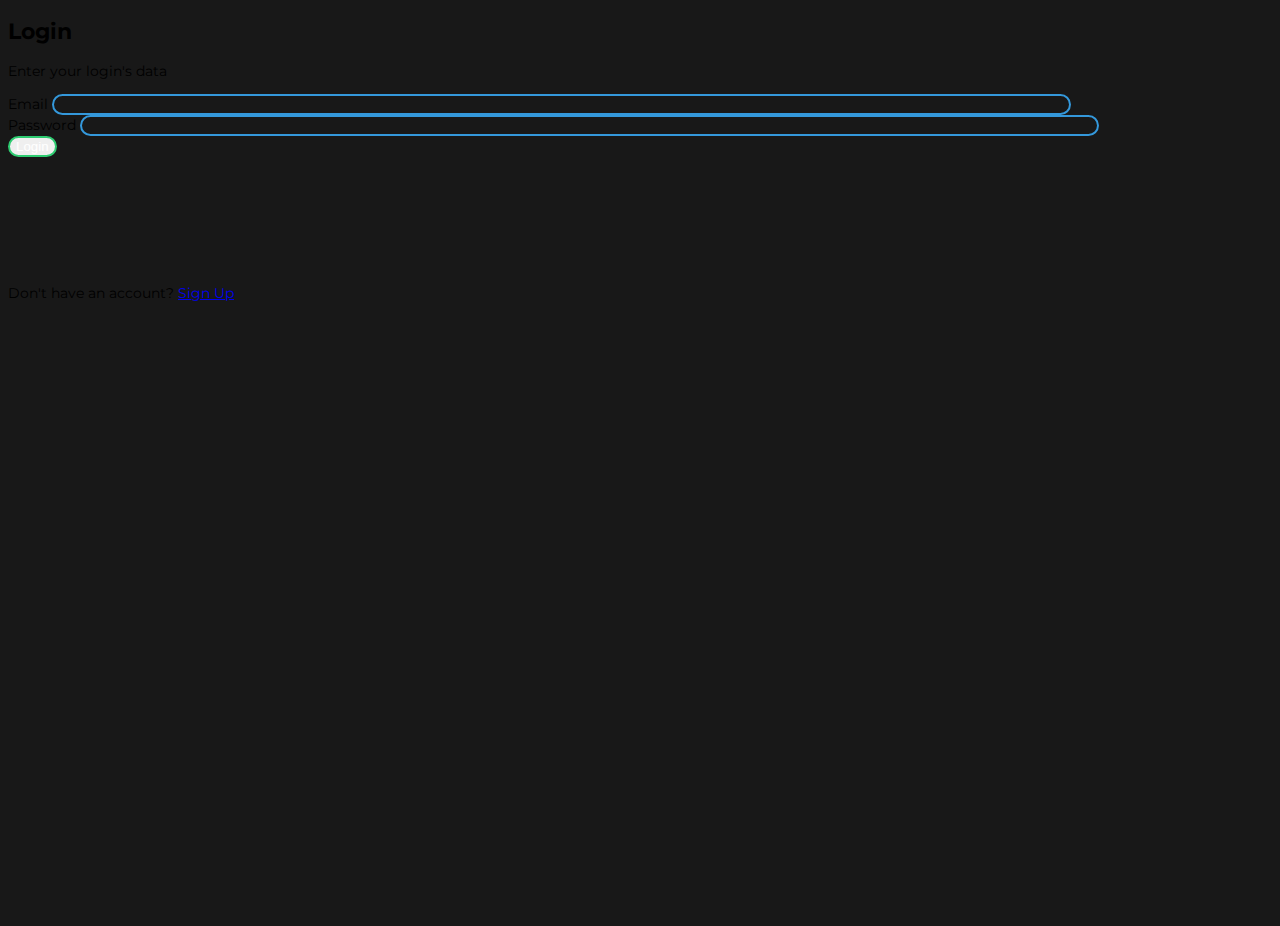
<file: login/index.htm>
<!DOCTYPE html>
<html>

<head>

  <link href="https://cdn.jsdelivr.net/npm/bootstrap@5.1.3/dist/css/bootstrap.min.css" rel="stylesheet"
    integrity="sha384-1BmE4kWBq78iYhFldvKuhfTAU6auU8tT94WrHftjDbrCEXSU1oBoqyl2QvZ6jIW3" crossorigin="anonymous" />
  <link href="../source/css/login.css" rel="stylesheet" />

</head>

<body>

  <section>
    <div class="container py-5">
      <div class="row d-flex justify-content-center align-items-center">
        <div class="col-12 col-md-8 col-lg-6 col-xl-5">
          <div class="card bg-dark text-white">
            <div class="card-body p-5 text-center">

              <form>

                <div class="mb-md-5 mt-md-4 pb-5">

                  <h2 class="mb-2 text-uppercase">Login</h2>
                  <p class="text-white-50 mb-5">Enter your login's data</p>

                  <div class="form-outline form-white mb-4">
                    <label class="form-label">Email</label>
                    <input type="text" id="email" class="form-control form-control-lg" />
                    <small class="form-text">Enter valid email.</small>
                  </div>

                  <div class="form-outline form-white mb-4">
                    <label class="form-label">Password</label>
                    <input type="password" id="password" class="form-control form-control-lg" />
                    <small class="form-text">Enter valid password.</small>
                  </div>

                  <button onclick=checkData(event); class="btn btn-outline-success btn-lg px-5"
                    type="submit">Login</button>

                  <br>

                  <p class="mb-0">Don't have an account? <a href="../signup" class="text-white-50 fw-bold">Sign Up</a>
                  </p>
                </div>

              </form>
            </div>
          </div>
        </div>
      </div>
    </div>
  </section>

  <script src="../source/js/login.js"></script>
  <script src="https://cdn.jsdelivr.net/npm/bootstrap@5.1.3/dist/js/bootstrap.bundle.min.js"
    integrity="sha384-ka7Sk0Gln4gmtz2MlQnikT1wXgYsOg+OMhuP+IlRH9sENBO0LRn5q+8nbTov4+1p"
    crossorigin="anonymous"></script>


</body>

</html>
</file>
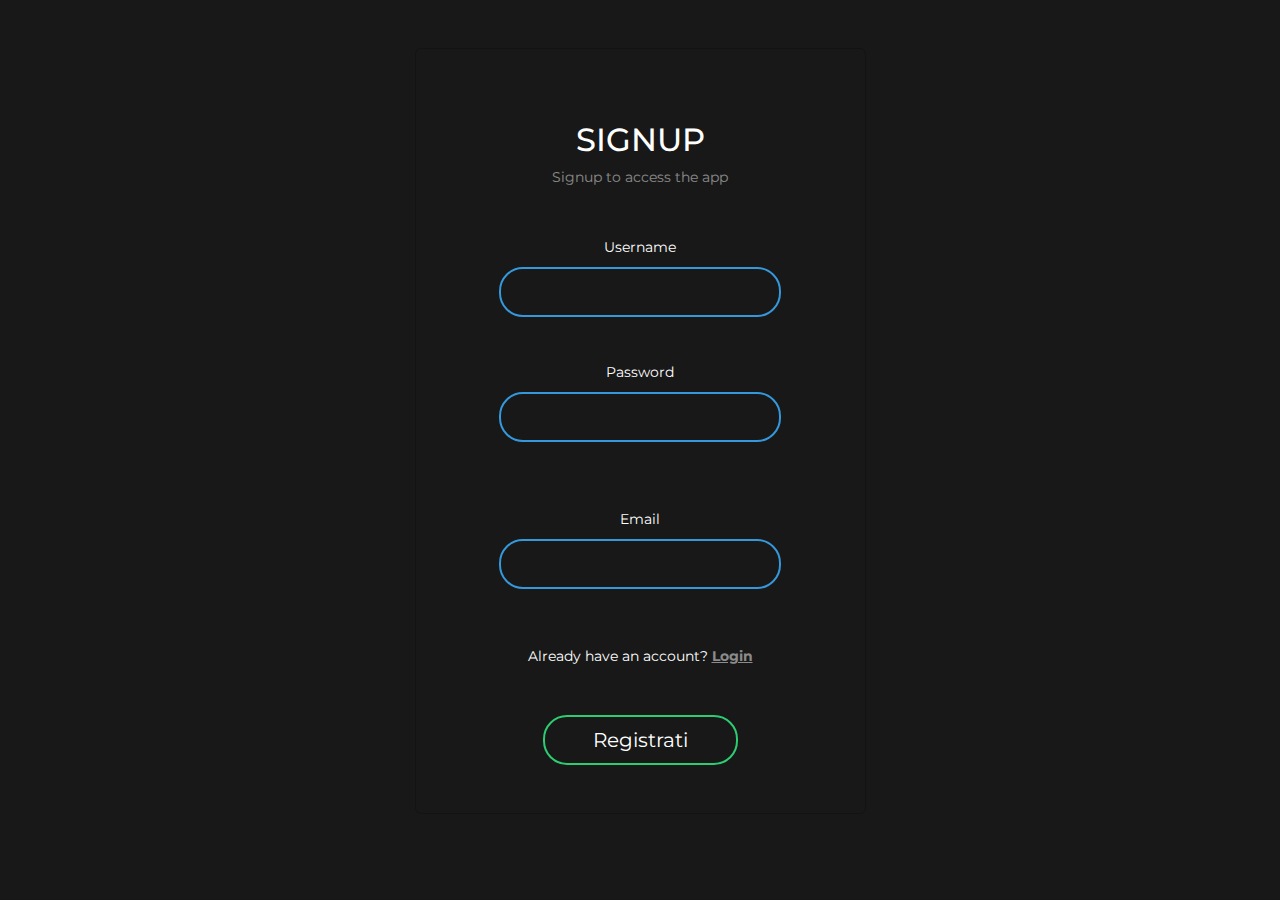
<file: signup/index.htm>
<!DOCTYPE html>
<html>

<head>

  <link href="https://cdn.jsdelivr.net/npm/bootstrap@5.1.3/dist/css/bootstrap.min.css" rel="stylesheet">
  <link href="../source/css/signup.css" rel="stylesheet" />

</head>

<body>

  <section>
    <div class="container py-5">
      <div class="row d-flex justify-content-center align-items-center">
        <div class="col-12 col-md-8 col-lg-6 col-xl-5">
          <div class="card bg-dark text-white">
            <div class="card-body p-5 text-center">
              <form>
                <div class="mt-md-4 pb-5">

                  <h2 class="mb-2 text-uppercase">Signup</h2>
                  <p class="text-white-50 mb-5">Signup to access the app</p>

                  <div class="form-outline form-white mb-4">
                    <label class="form-label">Username</label>
                    <input type="text" class="form-control form-control-lg" id="username" required />
                    <small class="form-text">Enter valid username: 5-20 characters</small>
                  </div>

                  <div class="form-outline form-white mb-4">
                    <label class="form-label">Password</label>
                    <input type="password" class="form-control form-control-lg" id="password" required />
                    <small class="form-text">Enter valid password: 8-20 characters with at least a number</small>
                  </div>

                  <div class="form-outline form-white mb-4">
                    <label class="form-label">Email</label>
                    <input type="text" class="form-control form-control-lg" id="email" required />
                    <small class="form-text">Enter valid email address.</small>
                  </div>

                  <p class="mb-0">Already have an account? <a href="../login" class="text-white-50 fw-bold">Login</a>

                </div>

                <button class="btn btn-outline-success btn-lg px-5" onclick="return checkData(event);"type="submit">Registrati</button>
              </form>
            </div>

          </div>
        </div>
      </div>
    </div>
    </div>
  </section>

  <script src="https://cdn.jsdelivr.net/npm/bootstrap@5.1.3/dist/js/bootstrap.bundle.min.js"></script>
  <script src="../source/js/auth.js"></script>

</body>

</html>
</file>
<file: source/css/login.css>
@import url('https://fonts.googleapis.com/css?family=Montserrat:600i&display=swap');

body {

    font-family: 'Montserrat', sans-serif;
    background-color: #181818;
    min-height: 100vh;
    font-size: calc(12px + (16 - 12) * ((100vw - 300px) / (1920 - 300)));

}

input[type="text"], input[type="password"] {
    border: 0;
    border: 2px solid #3498db;
    background: none;
    outline: none;
    border-radius: 24px;
    transition: 0.25s;
    width: 80%;
    margin:auto;
    color:white;
}

input[type="text"]:focus, input[type="password"]:focus {
    width: 100%;
    border-color: #2ecc71;
    box-shadow: none;
    background-color: transparent;
    color:white;
}

button[type="submit"] {

    border: solid 2px #2ecc71; 
    border-radius: 24px;
    color:white;
    transition: 0.25s;

}

button[type="submit"]:hover {

background-color: #2ecc71;
border-color: #2ecc71; 

}

p[class="mb-0"] {

margin-top: 10%;

}

div.card.bg-dark.text-white {

background-color: #181818 !important;

}

.form-control + small {
    color: red;
    opacity: 0;
    height: 0;
    transition: opacity .4s ease-out;
  }

.form-control.invalid + small {
    opacity: 1;
    height: auto;
    margin-bottom: 20px;
    transition: opacity .4s ease-out;
  }
</file>
<file: source/css/signup.css>
@import url('https://fonts.googleapis.com/css?family=Montserrat:600i&display=swap');

body {

    font-family: 'Montserrat', sans-serif;
    background-color: #181818;
    min-height: 100vh;
    font-size: calc(12px + (16 - 12) * ((100vw - 300px) / (1920 - 300)));
}

input[type="text"], input[type="password"] {
    border: 0;
    border: 2px solid #3498db;
    background: none;
    outline: none;
    border-radius: 24px;
    transition: 0.25s;
    width: 80%;
    margin:auto;
    color:white;
}

input[type="text"]:focus, input[type="password"]:focus {
    width: 100%;
    border-color: #2ecc71;
    box-shadow: none;
    background-color: transparent;
    color:white;
}

button[type="submit"] {

    border: solid 2px #2ecc71; 
    border-radius: 24px;
    color:white;
    transition: 0.25s;

}

button[type="submit"]:hover {

background-color: #2ecc71;
border-color: #2ecc71; 

}

p[class="mb-0"] {

margin-top: 10%;

}

div.card.bg-dark.text-white {

background-color: #181818 !important;

}

.form-control + small {
    color: red;
    opacity: 0;
    height: 0;
    transition: opacity .4s ease-out;
  }

.form-control.invalid + small {
    opacity: 1;
    height: auto;
    margin-bottom: 20px;
    transition: opacity .4s ease-out;
  }
</file>
